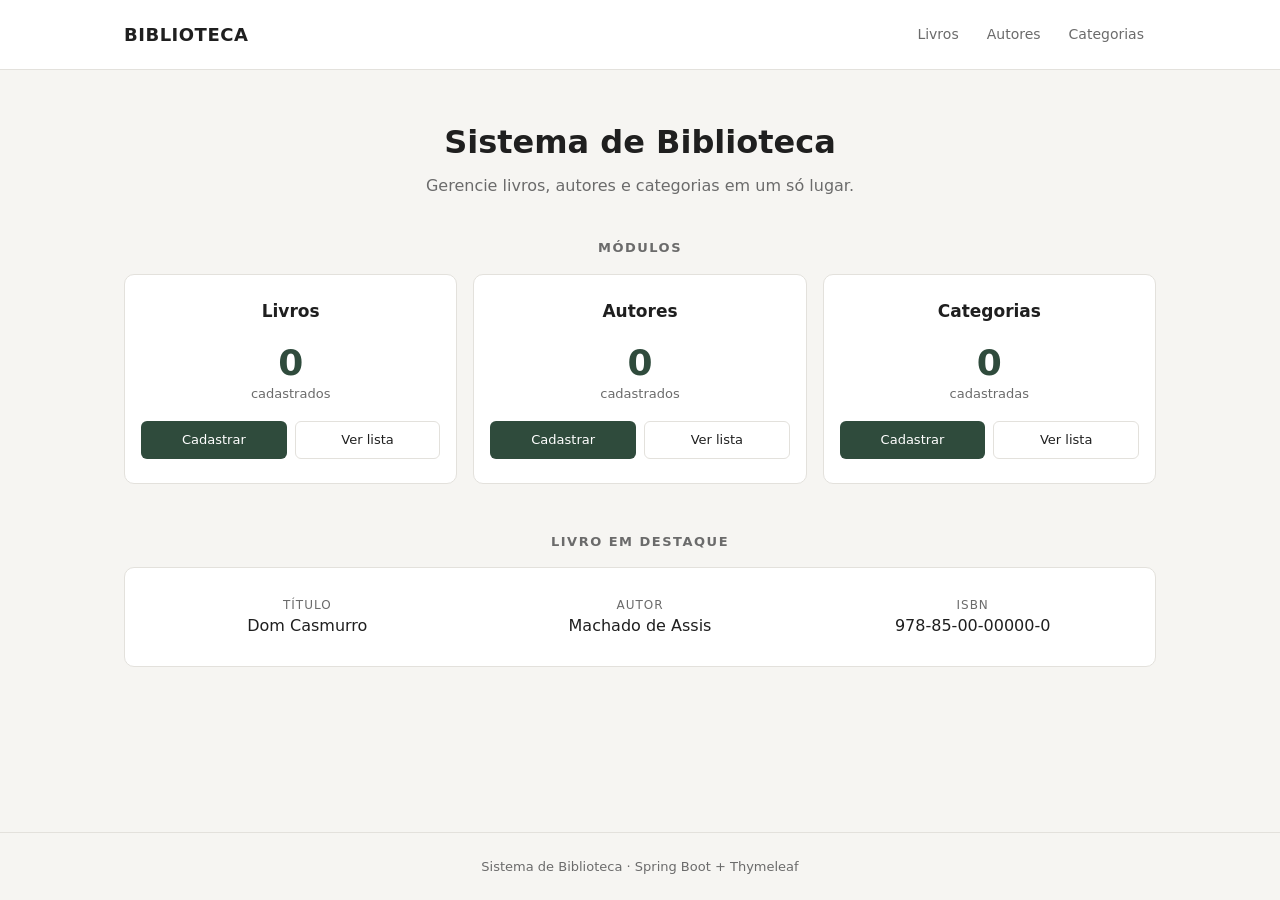
<file: biblioteca/src/main/resources/templates/index.html>
<!DOCTYPE html>
<html lang="pt-BR" xmlns:th="http://www.thymeleaf.org">
<head>
    <meta charset="UTF-8">
    <meta name="viewport" content="width=device-width, initial-scale=1.0">
    <title>Sistema de Biblioteca</title>
    <link rel="stylesheet" th:href="@{/css/estilo.css}" href="../static/css/estilo.css">
</head>
<body>

    <header>
        <div class="topo">
            <a class="marca" th:href="@{/}">BIBLIOTECA</a>
            <nav>
                <a th:href="@{/livros}">Livros</a>
                <a th:href="@{/autores}">Autores</a>
                <a th:href="@{/categorias}">Categorias</a>
            </nav>
        </div>
    </header>

    <main>

        <section class="apresentacao">
            <h1>Sistema de Biblioteca</h1>
            <p>Gerencie livros, autores e categorias em um só lugar.</p>
        </section>

        <p class="secao-titulo">Módulos</p>

        <section class="modulos">

            <div class="card">
                <h2>Livros</h2>
                <div>
                    <p class="total" th:text="${totalLivros} ?: '—'">0</p>
                    <p class="rotulo">cadastrados</p>
                </div>
                <div class="acoes">
                    <a class="botao botao-principal" th:href="@{/livros/novo}">Cadastrar</a>
                    <a class="botao botao-secundario" th:href="@{/livros}">Ver lista</a>
                </div>
            </div>

            <div class="card">
                <h2>Autores</h2>
                <div>
                    <p class="total" th:text="${totalAutores} ?: '—'">0</p>
                    <p class="rotulo">cadastrados</p>
                </div>
                <div class="acoes">
                    <a class="botao botao-principal" th:href="@{/autores/novo}">Cadastrar</a>
                    <a class="botao botao-secundario" th:href="@{/autores}">Ver lista</a>
                </div>
            </div>

            <div class="card">
                <h2>Categorias</h2>
                <div>
                    <p class="total" th:text="${totalCategorias} ?: '—'">0</p>
                    <p class="rotulo">cadastradas</p>
                </div>
                <div class="acoes">
                    <a class="botao botao-principal" th:href="@{/categorias/novo}">Cadastrar</a>
                    <a class="botao botao-secundario" th:href="@{/categorias}">Ver lista</a>
                </div>
            </div>

        </section>

        <section th:if="${livro != null}">
            <p class="secao-titulo">Livro em destaque</p>
            <div class="painel">
                <div class="dados">
                    <div>
                        <p class="rotulo">Título</p>
                        <p class="valor" th:text="${livro.titulo}">Dom Casmurro</p>
                    </div>
                    <div>
                        <p class="rotulo">Autor</p>
                        <p class="valor" th:text="${livro.autor}">Machado de Assis</p>
                    </div>
                    <div>
                        <p class="rotulo">ISBN</p>
                        <p class="valor" th:text="${livro.isbn}">978-85-00-00000-0</p>
                    </div>
                </div>
            </div>
        </section>

    </main>

    <footer>
        Sistema de Biblioteca · Spring Boot + Thymeleaf
    </footer>

</body>
</html>
</file>
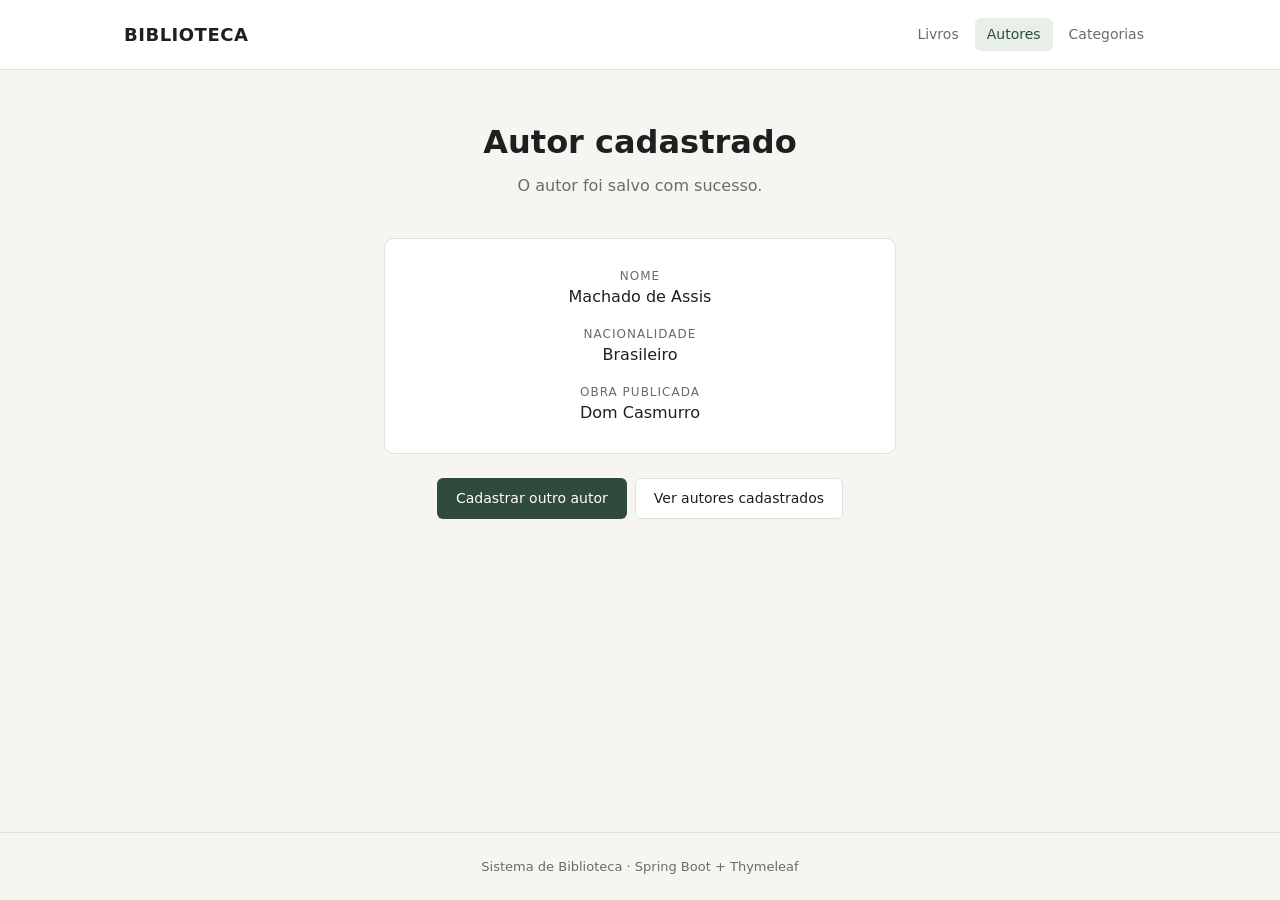
<file: biblioteca/src/main/resources/templates/autores/confirmacao.html>
<!DOCTYPE html>
<html lang="pt-BR" xmlns:th="http://www.thymeleaf.org">
<head>
    <meta charset="UTF-8">
    <meta name="viewport" content="width=device-width, initial-scale=1.0">
    <title>Autor cadastrado</title>
    <link rel="stylesheet" th:href="@{/css/estilo.css}" href="../../static/css/estilo.css">
</head>
<body>

    <header>
        <div class="topo">
            <a class="marca" th:href="@{/}">BIBLIOTECA</a>
            <nav>
                <a th:href="@{/livros}">Livros</a>
                <a th:href="@{/autores}" class="ativo">Autores</a>
                <a th:href="@{/categorias}">Categorias</a>
            </nav>
        </div>
    </header>

    <main class="estreito">

        <section class="apresentacao">
            <h1>Autor cadastrado</h1>
            <p>O autor foi salvo com sucesso.</p>
        </section>

        <div class="painel">
            <div class="dados dados-coluna">
                <div>
                    <p class="rotulo">Nome</p>
                    <p class="valor" th:text="${autor.nome}">Machado de Assis</p>
                </div>
                <div>
                    <p class="rotulo">Nacionalidade</p>
                    <p class="valor" th:text="${autor.nacionalidade}">Brasileiro</p>
                </div>
                <div>
                    <p class="rotulo">Obra publicada</p>
                    <p class="valor" th:text="${autor.obra}">Dom Casmurro</p>
                </div>
            </div>
        </div>

        <div class="barra-acoes">
            <a class="botao botao-principal" th:href="@{/autores/novo}">Cadastrar outro autor</a>
            <a class="botao botao-secundario" th:href="@{/autores}">Ver autores cadastrados</a>
        </div>

    </main>

    <footer>
        Sistema de Biblioteca · Spring Boot + Thymeleaf
    </footer>

</body>
</html>
</file>
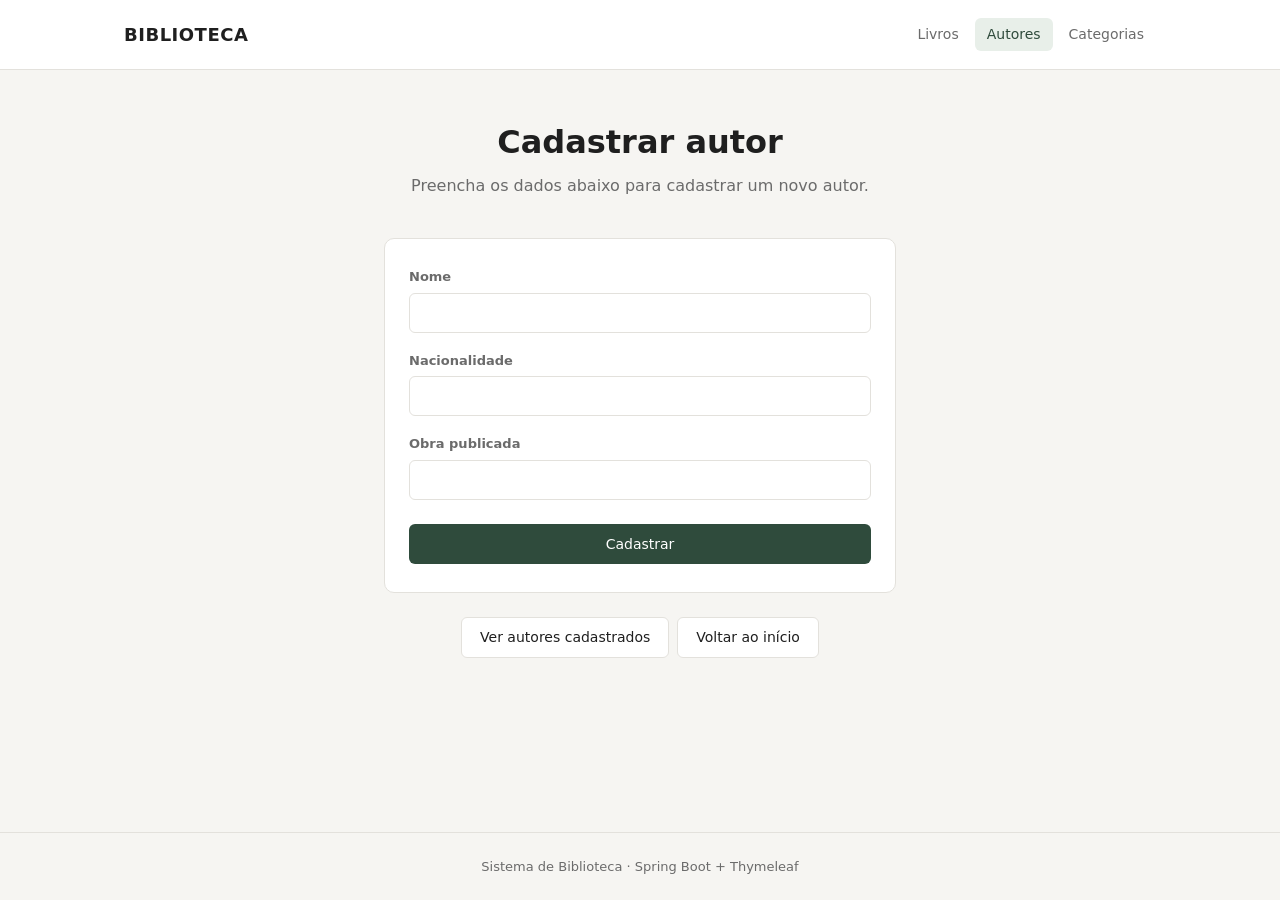
<file: biblioteca/src/main/resources/templates/autores/form.html>
<!DOCTYPE html>
<html lang="pt-BR" xmlns:th="http://www.thymeleaf.org">
<head>
    <meta charset="UTF-8">
    <meta name="viewport" content="width=device-width, initial-scale=1.0">
    <title>Cadastrar Autor</title>
    <link rel="stylesheet" th:href="@{/css/estilo.css}" href="../../static/css/estilo.css">
</head>
<body>

    <header>
        <div class="topo">
            <a class="marca" th:href="@{/}">BIBLIOTECA</a>
            <nav>
                <a th:href="@{/livros}">Livros</a>
                <a th:href="@{/autores}" class="ativo">Autores</a>
                <a th:href="@{/categorias}">Categorias</a>
            </nav>
        </div>
    </header>

    <main class="estreito">

        <section class="apresentacao">
            <h1 th:text="${autor.id == null} ? 'Cadastrar autor' : 'Editar autor'">Cadastrar autor</h1>
            <p>Preencha os dados abaixo para cadastrar um novo autor.</p>
        </section>

        <div class="painel">
            <form th:action="@{/autores}" th:object="${autor}" method="post">
                <input type="hidden" th:field="*{id}">

                <div class="campo">
                    <label for="nome">Nome</label>
                    <input type="text" th:field="*{nome}" required>
                </div>

                <div class="campo">
                    <label for="nacionalidade">Nacionalidade</label>
                    <input type="text" th:field="*{nacionalidade}" required>
                </div>

                <div class="campo">
                    <label for="obra">Obra publicada</label>
                    <input type="text" th:field="*{obra}" required>
                </div>

                <button type="submit" class="botao botao-principal" th:text="${autor.id == null} ? 'Cadastrar' : 'Salvar alterações'">Cadastrar</button>
            </form>
        </div>

        <div class="barra-acoes">
            <a class="botao botao-secundario" th:href="@{/autores}">Ver autores cadastrados</a>
            <a class="botao botao-secundario" th:href="@{/}">Voltar ao início</a>
        </div>

    </main>

    <footer>
        Sistema de Biblioteca · Spring Boot + Thymeleaf
    </footer>

</body>
</html>
</file>
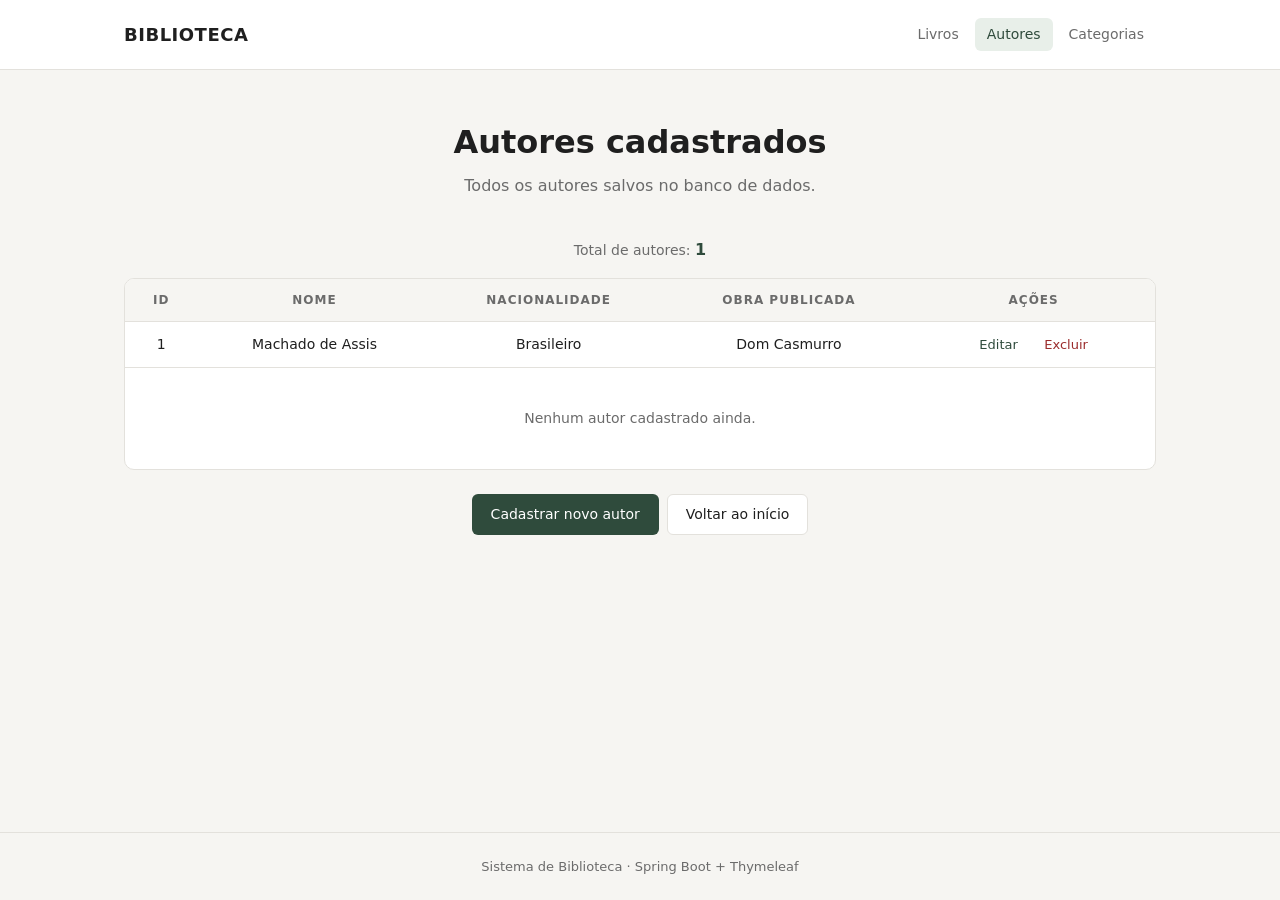
<file: biblioteca/src/main/resources/templates/autores/lista.html>
<!DOCTYPE html>
<html lang="pt-BR" xmlns:th="http://www.thymeleaf.org">
<head>
    <meta charset="UTF-8">
    <meta name="viewport" content="width=device-width, initial-scale=1.0">
    <title>Autores cadastrados</title>
    <link rel="stylesheet" th:href="@{/css/estilo.css}" href="../../static/css/estilo.css">
</head>
<body>

    <header>
        <div class="topo">
            <a class="marca" th:href="@{/}">BIBLIOTECA</a>
            <nav>
                <a th:href="@{/livros}">Livros</a>
                <a th:href="@{/autores}" class="ativo">Autores</a>
                <a th:href="@{/categorias}">Categorias</a>
            </nav>
        </div>
    </header>

    <main>

        <section class="apresentacao">
            <h1>Autores cadastrados</h1>
            <p>Todos os autores salvos no banco de dados.</p>
        </section>

        <p class="resumo">
            Total de autores: <strong th:text="${autores.size()}">1</strong>
        </p>

        <div class="tabela-box">
            <table>
                <thead>
                    <tr>
                        <th>ID</th>
                        <th>Nome</th>
                        <th>Nacionalidade</th>
                        <th>Obra publicada</th>
                        <th>Ações</th>
                    </tr>
                </thead>
                <tbody>
                    <tr th:each="autor : ${autores}">
                        <td th:text="${autor.id}">1</td>
                        <td th:text="${autor.nome}">Machado de Assis</td>
                        <td th:text="${autor.nacionalidade}">Brasileiro</td>
                        <td th:text="${autor.obra}">Dom Casmurro</td>
                        <td>
                            <a class="link-editar"
                            th:href="@{/autores/editar/{id}(id=${autor.id})}">Editar</a>
                            <a class="link-excluir"
                            th:href="@{/autores/excluir/{id}(id=${autor.id})}">Excluir</a>
                        </td>
                    </tr>
                    <tr th:if="${autores.isEmpty()}">
                        <td class="vazio" colspan="5">Nenhum autor cadastrado ainda.</td>
                    </tr>
                </tbody>
            </table>
        </div>

        <div class="barra-acoes">
            <a class="botao botao-principal" th:href="@{/autores/novo}">Cadastrar novo autor</a>
            <a class="botao botao-secundario" th:href="@{/}">Voltar ao início</a>
        </div>

    </main>

    <footer>
        Sistema de Biblioteca · Spring Boot + Thymeleaf
    </footer>

</body>
</html>
</file>
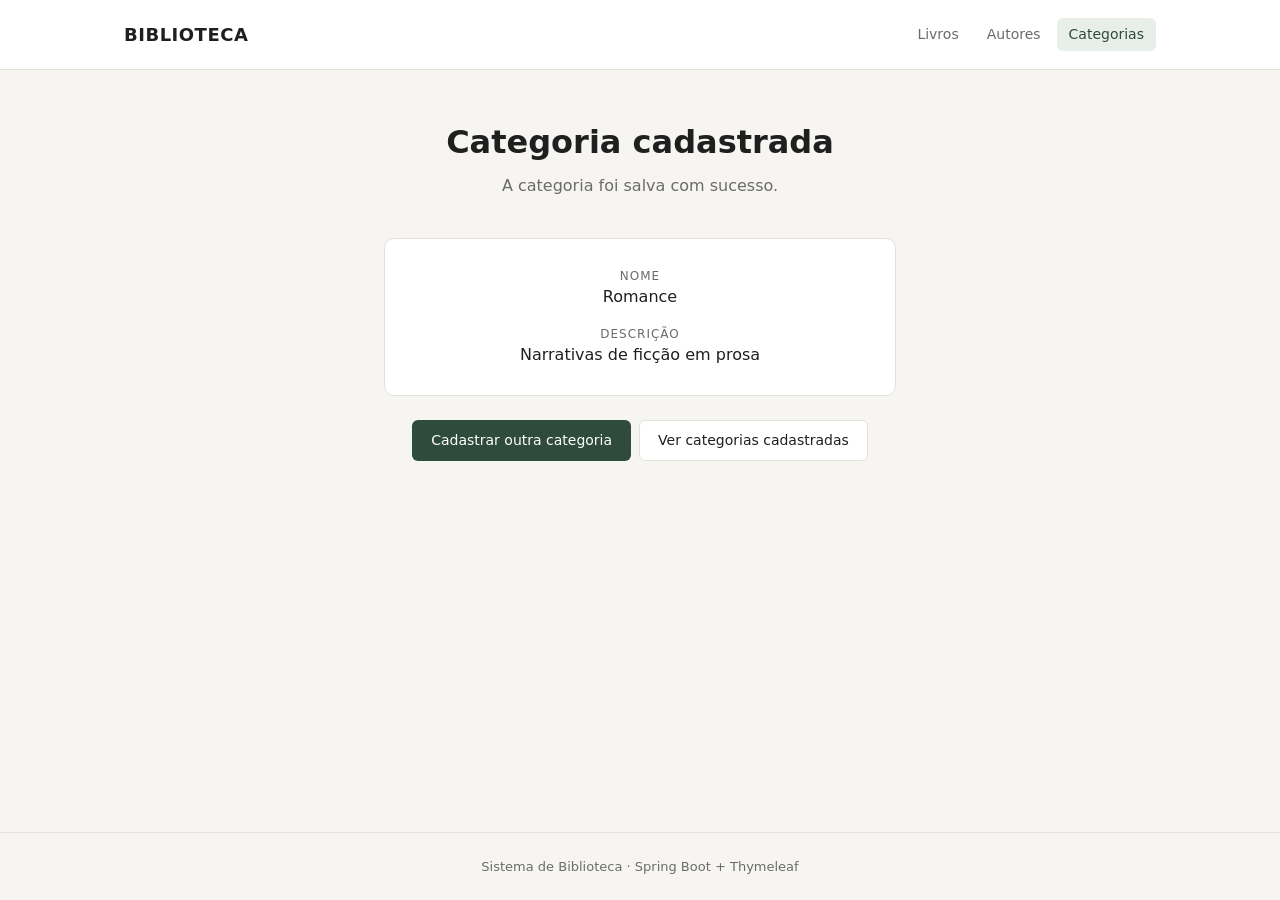
<file: biblioteca/src/main/resources/templates/categorias/confirmacao.html>
<!DOCTYPE html>
<html lang="pt-BR" xmlns:th="http://www.thymeleaf.org">
<head>
    <meta charset="UTF-8">
    <meta name="viewport" content="width=device-width, initial-scale=1.0">
    <title>Categoria cadastrada</title>
    <link rel="stylesheet" th:href="@{/css/estilo.css}" href="../../static/css/estilo.css">
</head>
<body>

    <header>
        <div class="topo">
            <a class="marca" th:href="@{/}">BIBLIOTECA</a>
            <nav>
                <a th:href="@{/livros}">Livros</a>
                <a th:href="@{/autores}">Autores</a>
                <a th:href="@{/categorias}" class="ativo">Categorias</a>
            </nav>
        </div>
    </header>

    <main class="estreito">

        <section class="apresentacao">
            <h1>Categoria cadastrada</h1>
            <p>A categoria foi salva com sucesso.</p>
        </section>

        <div class="painel">
            <div class="dados dados-coluna">
                <div>
                    <p class="rotulo">Nome</p>
                    <p class="valor" th:text="${categoria.nome}">Romance</p>
                </div>
                <div>
                    <p class="rotulo">Descrição</p>
                    <p class="valor" th:text="${categoria.descricao}">Narrativas de ficção em prosa</p>
                </div>
            </div>
        </div>

        <div class="barra-acoes">
            <a class="botao botao-principal" th:href="@{/categorias/novo}">Cadastrar outra categoria</a>
            <a class="botao botao-secundario" th:href="@{/categorias}">Ver categorias cadastradas</a>
        </div>

    </main>

    <footer>
        Sistema de Biblioteca · Spring Boot + Thymeleaf
    </footer>

</body>
</html>
</file>
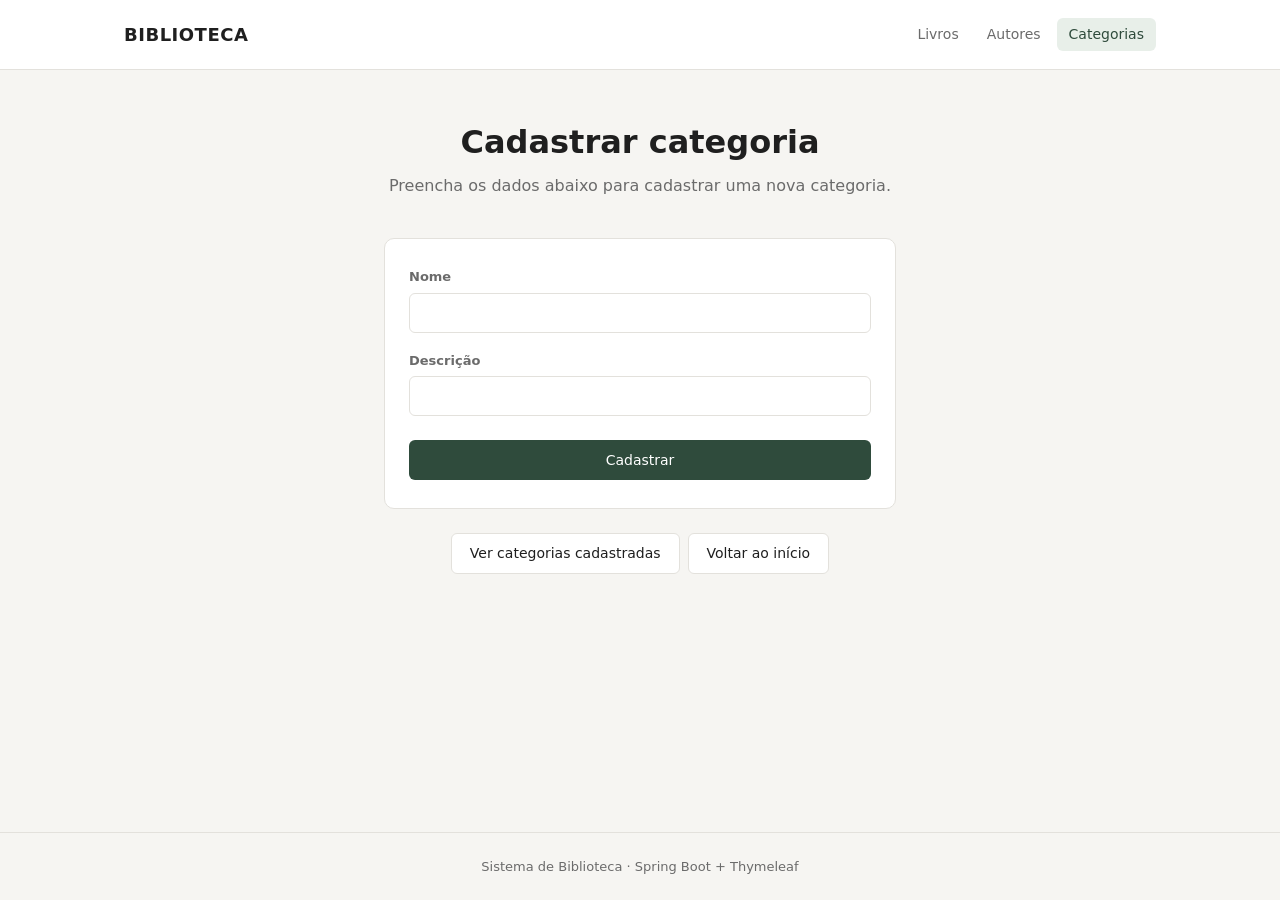
<file: biblioteca/src/main/resources/templates/categorias/form.html>
<!DOCTYPE html>
<html lang="pt-BR" xmlns:th="http://www.thymeleaf.org">
<head>
    <meta charset="UTF-8">
    <meta name="viewport" content="width=device-width, initial-scale=1.0">
    <title>Cadastrar Categoria</title>
    <link rel="stylesheet" th:href="@{/css/estilo.css}" href="../../static/css/estilo.css">
</head>
<body>

    <header>
        <div class="topo">
            <a class="marca" th:href="@{/}">BIBLIOTECA</a>
            <nav>
                <a th:href="@{/livros}">Livros</a>
                <a th:href="@{/autores}">Autores</a>
                <a th:href="@{/categorias}" class="ativo">Categorias</a>
            </nav>
        </div>
    </header>

    <main class="estreito">

        <section class="apresentacao">
            <h1 th:text="${categoria.id == null} ? 'Cadastrar categoria' : 'Editar categoria'">Cadastrar categoria</h1>
            <p>Preencha os dados abaixo para cadastrar uma nova categoria.</p>
        </section>

        <div class="painel">
            <form th:action="@{/categorias}" th:object="${categoria}" method="post">
                <input type="hidden" th:field="*{id}">

                <div class="campo">
                    <label for="nome">Nome</label>
                    <input type="text" th:field="*{nome}" required>
                </div>

                <div class="campo">
                    <label for="descricao">Descrição</label>
                    <input type="text" th:field="*{descricao}" required>
                </div>

                <button type="submit" class="botao botao-principal" th:text="${categoria.id == null} ? 'Cadastrar' : 'Salvar alterações'">Cadastrar</button>
            </form>
        </div>

        <div class="barra-acoes">
            <a class="botao botao-secundario" th:href="@{/categorias}">Ver categorias cadastradas</a>
            <a class="botao botao-secundario" th:href="@{/}">Voltar ao início</a>
        </div>

    </main>

    <footer>
        Sistema de Biblioteca · Spring Boot + Thymeleaf
    </footer>

</body>
</html>
</file>
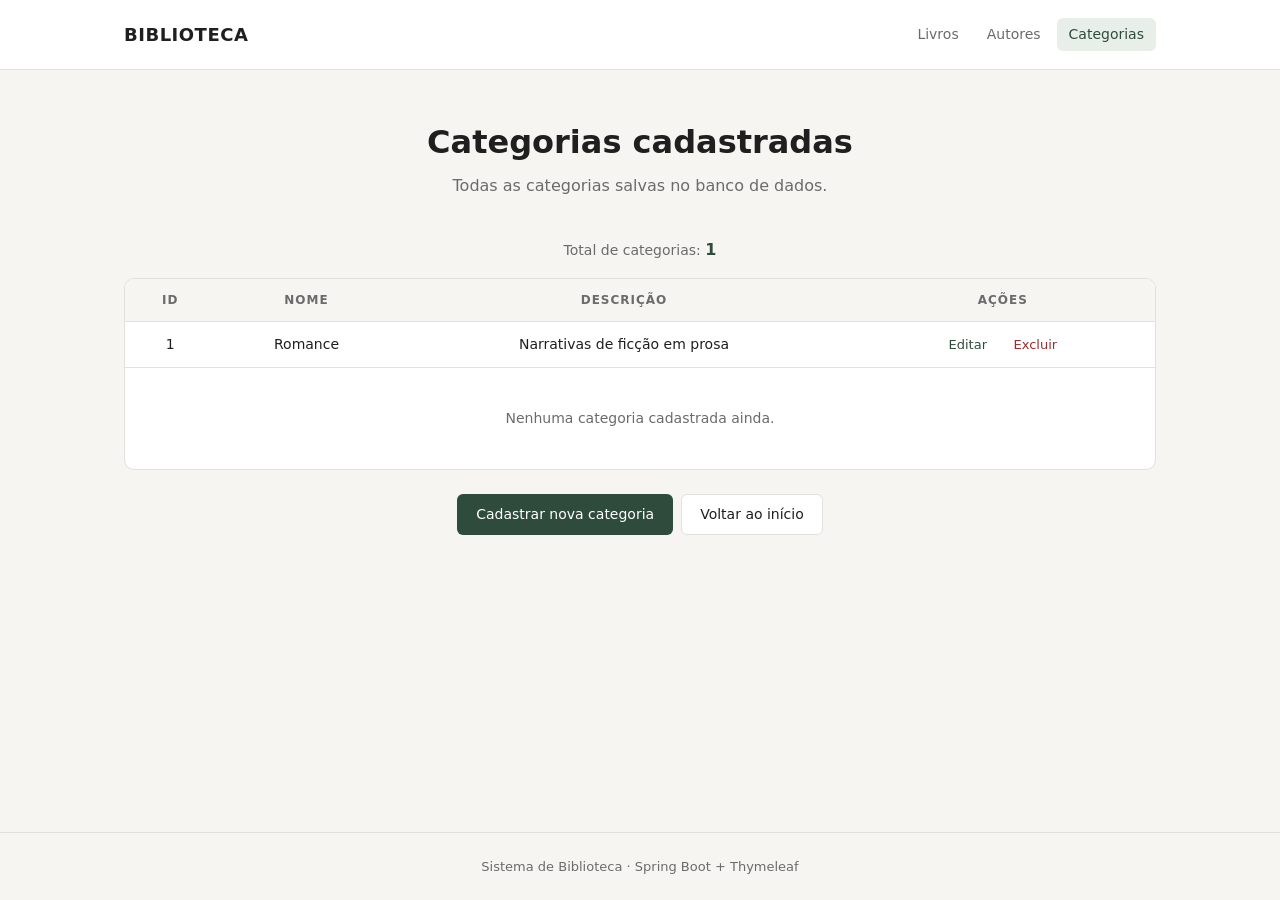
<file: biblioteca/src/main/resources/templates/categorias/lista.html>
<!DOCTYPE html>
<html lang="pt-BR" xmlns:th="http://www.thymeleaf.org">
<head>
    <meta charset="UTF-8">
    <meta name="viewport" content="width=device-width, initial-scale=1.0">
    <title>Categorias cadastradas</title>
    <link rel="stylesheet" th:href="@{/css/estilo.css}" href="../../static/css/estilo.css">
</head>
<body>

    <header>
        <div class="topo">
            <a class="marca" th:href="@{/}">BIBLIOTECA</a>
            <nav>
                <a th:href="@{/livros}">Livros</a>
                <a th:href="@{/autores}">Autores</a>
                <a th:href="@{/categorias}" class="ativo">Categorias</a>
            </nav>
        </div>
    </header>

    <main>

        <section class="apresentacao">
            <h1>Categorias cadastradas</h1>
            <p>Todas as categorias salvas no banco de dados.</p>
        </section>

        <p class="resumo">
            Total de categorias: <strong th:text="${categorias.size()}">1</strong>
        </p>

        <div class="tabela-box">
            <table>
                <thead>
                    <tr>
                        <th>ID</th>
                        <th>Nome</th>
                        <th>Descrição</th>
                        <th>Ações</th>
                    </tr>
                </thead>
                <tbody>
                    <tr th:each="categoria : ${categorias}">
                        <td th:text="${categoria.id}">1</td>
                        <td th:text="${categoria.nome}">Romance</td>
                        <td th:text="${categoria.descricao}">Narrativas de ficção em prosa</td>
                        <td>
                            <a class="link-editar"
                            th:href="@{/categorias/editar/{id}(id=${categoria.id})}">Editar</a>
                            <a class="link-excluir"
                            th:href="@{/categorias/excluir/{id}(id=${categoria.id})}">Excluir</a>
                        </td>
                    </tr>
                    <tr th:if="${categorias.isEmpty()}">
                        <td class="vazio" colspan="4">Nenhuma categoria cadastrada ainda.</td>
                    </tr>
                </tbody>
            </table>
        </div>

        <div class="barra-acoes">
            <a class="botao botao-principal" th:href="@{/categorias/novo}">Cadastrar nova categoria</a>
            <a class="botao botao-secundario" th:href="@{/}">Voltar ao início</a>
        </div>

    </main>

    <footer>
        Sistema de Biblioteca · Spring Boot + Thymeleaf
    </footer>

</body>
</html>
</file>
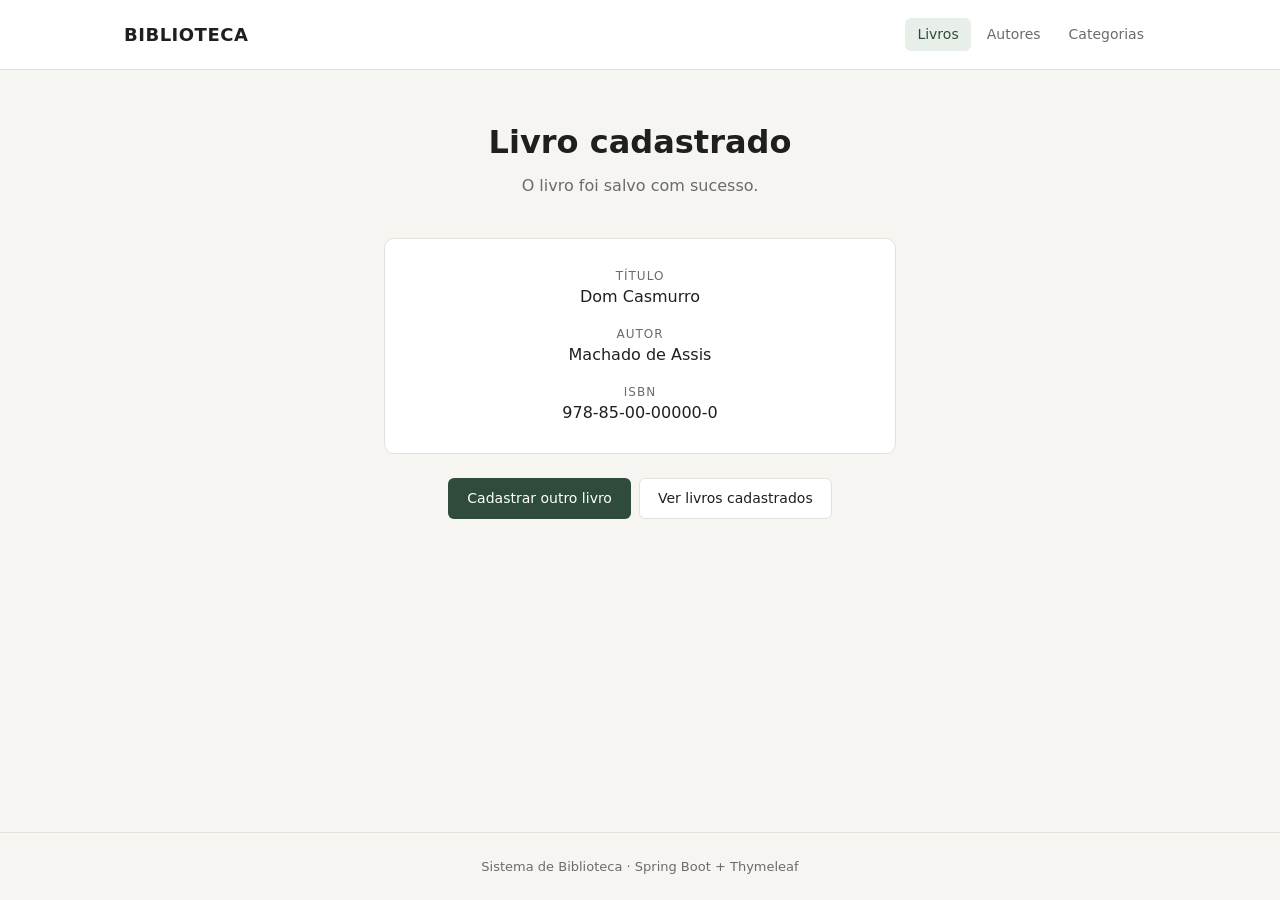
<file: biblioteca/src/main/resources/templates/livros/confirmacao.html>
<!DOCTYPE html>
<html lang="pt-BR" xmlns:th="http://www.thymeleaf.org">
<head>
    <meta charset="UTF-8">
    <meta name="viewport" content="width=device-width, initial-scale=1.0">
    <title>Livro cadastrado</title>
    <link rel="stylesheet" th:href="@{/css/estilo.css}" href="../../static/css/estilo.css">
</head>
<body>

    <header>
        <div class="topo">
            <a class="marca" th:href="@{/}">BIBLIOTECA</a>
            <nav>
                <a th:href="@{/livros}" class="ativo">Livros</a>
                <a th:href="@{/autores}">Autores</a>
                <a th:href="@{/categorias}">Categorias</a>
            </nav>
        </div>
    </header>

    <main class="estreito">

        <section class="apresentacao">
            <h1>Livro cadastrado</h1>
            <p>O livro foi salvo com sucesso.</p>
        </section>

        <div class="painel">
            <div class="dados dados-coluna">
                <div>
                    <p class="rotulo">Título</p>
                    <p class="valor" th:text="${livro.titulo}">Dom Casmurro</p>
                </div>
                <div>
                    <p class="rotulo">Autor</p>
                    <p class="valor" th:text="${livro.autor}">Machado de Assis</p>
                </div>
                <div>
                    <p class="rotulo">ISBN</p>
                    <p class="valor" th:text="${livro.isbn}">978-85-00-00000-0</p>
                </div>
            </div>
        </div>

        <div class="barra-acoes">
            <a class="botao botao-principal" th:href="@{/livros/novo}">Cadastrar outro livro</a>
            <a class="botao botao-secundario" th:href="@{/livros}">Ver livros cadastrados</a>
        </div>

    </main>

    <footer>
        Sistema de Biblioteca · Spring Boot + Thymeleaf
    </footer>

</body>
</html>
</file>
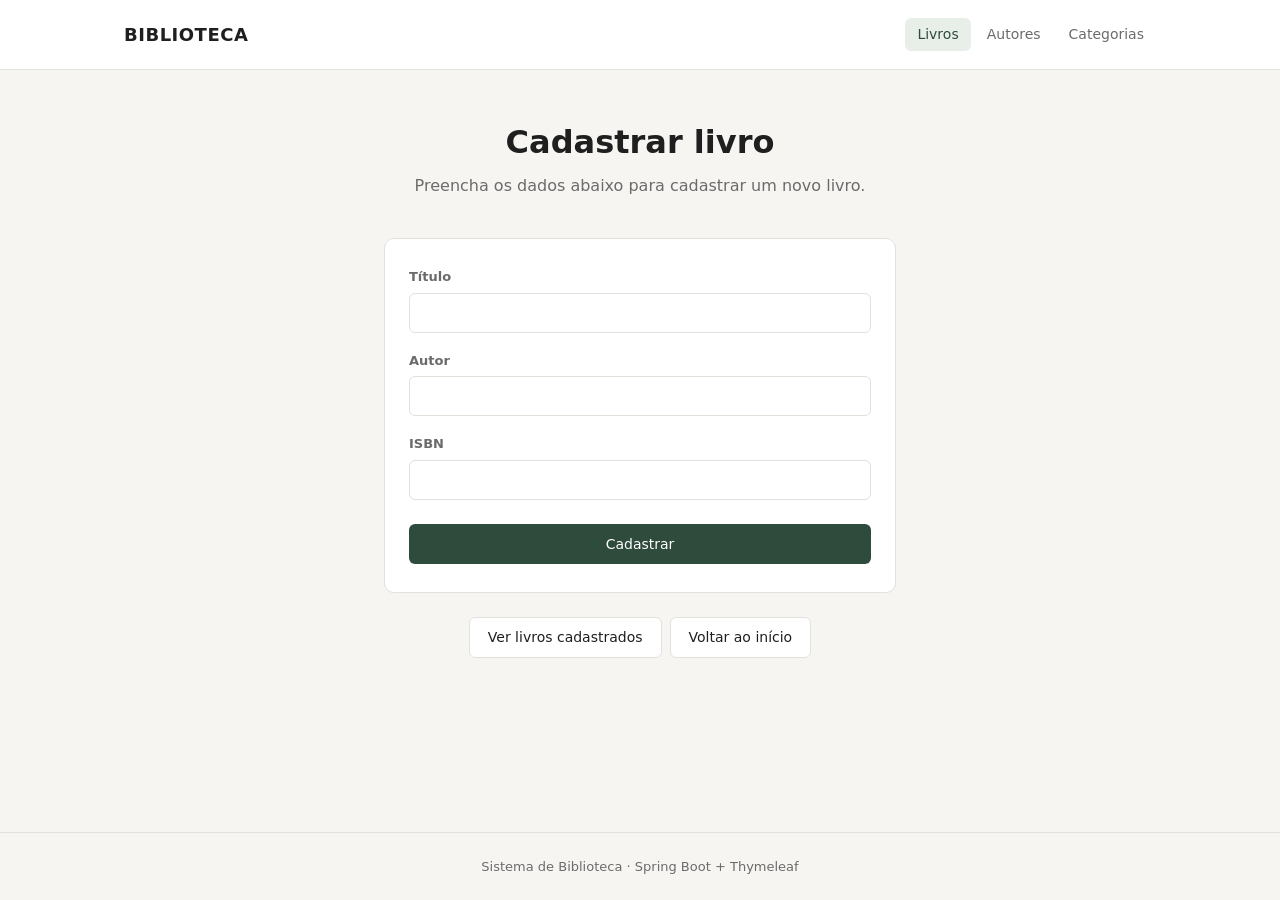
<file: biblioteca/src/main/resources/templates/livros/form.html>
<!DOCTYPE html>
<html lang="pt-BR" xmlns:th="http://www.thymeleaf.org">
<head>
    <meta charset="UTF-8">
    <meta name="viewport" content="width=device-width, initial-scale=1.0">
    <title>Cadastrar Livro</title>
    <link rel="stylesheet" th:href="@{/css/estilo.css}" href="../../static/css/estilo.css">
</head>
<body>

    <header>
        <div class="topo">
            <a class="marca" th:href="@{/}">BIBLIOTECA</a>
            <nav>
                <a th:href="@{/livros}" class="ativo">Livros</a>
                <a th:href="@{/autores}">Autores</a>
                <a th:href="@{/categorias}">Categorias</a>
            </nav>
        </div>
    </header>

    <main class="estreito">

        <section class="apresentacao">
            <h1 th:text="${livro.id == null} ? 'Cadastrar livro' : 'Editar livro'">Cadastrar livro</h1>
            <p>Preencha os dados abaixo para cadastrar um novo livro.</p>
        </section>

        <div class="painel">
            <form th:action="@{/livros}" th:object="${livro}" method="post">
                <input type="hidden" th:field="*{id}">

                <div class="campo">
                    <label for="titulo">Título</label>
                    <input type="text" th:field="*{titulo}" required>
                </div>

                <div class="campo">
                    <label for="autor">Autor</label>
                    <input type="text" th:field="*{autor}" required>
                </div>

                <div class="campo">
                    <label for="isbn">ISBN</label>
                    <input type="text" th:field="*{isbn}" required>
                </div>

                <button type="submit" class="botao botao-principal" th:text="${livro.id == null} ? 'Cadastrar' : 'Salvar alterações'">Cadastrar</button>
            </form>
        </div>

        <div class="barra-acoes">
            <a class="botao botao-secundario" th:href="@{/livros}">Ver livros cadastrados</a>
            <a class="botao botao-secundario" th:href="@{/}">Voltar ao início</a>
        </div>

    </main>

    <footer>
        Sistema de Biblioteca · Spring Boot + Thymeleaf
    </footer>

</body>
</html>
</file>
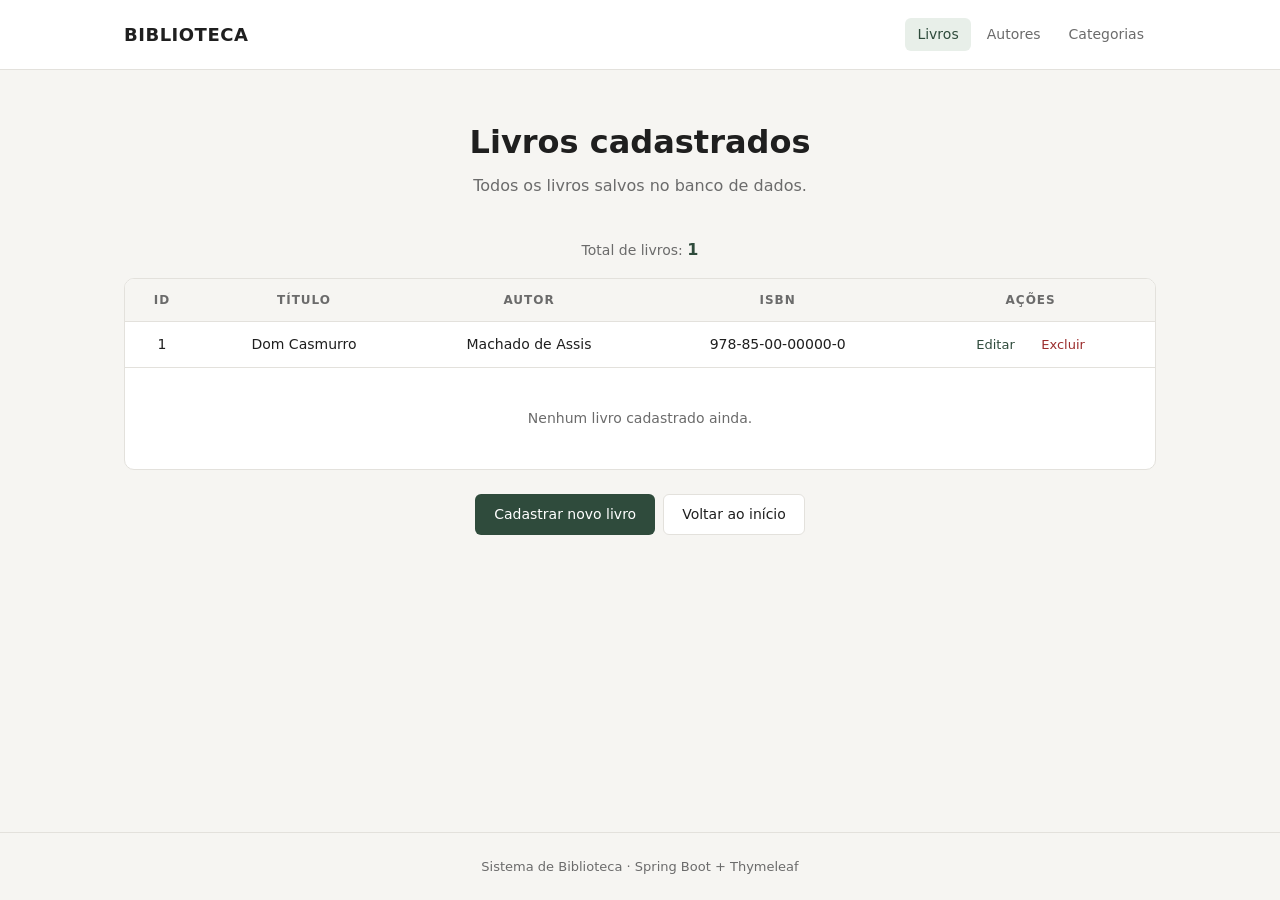
<file: biblioteca/src/main/resources/templates/livros/lista.html>
<!DOCTYPE html>
<html lang="pt-BR" xmlns:th="http://www.thymeleaf.org">
<head>
    <meta charset="UTF-8">
    <meta name="viewport" content="width=device-width, initial-scale=1.0">
    <title>Livros cadastrados</title>
    <link rel="stylesheet" th:href="@{/css/estilo.css}" href="../../static/css/estilo.css">
</head>
<body>

    <header>
        <div class="topo">
            <a class="marca" th:href="@{/}">BIBLIOTECA</a>
            <nav>
                <a th:href="@{/livros}" class="ativo">Livros</a>
                <a th:href="@{/autores}">Autores</a>
                <a th:href="@{/categorias}">Categorias</a>
            </nav>
        </div>
    </header>

    <main>

        <section class="apresentacao">
            <h1>Livros cadastrados</h1>
            <p>Todos os livros salvos no banco de dados.</p>
        </section>

        <p class="resumo">
            Total de livros: <strong th:text="${livros.size()}">1</strong>
        </p>

        <div class="tabela-box">
            <table>
                <thead>
                    <tr>
                        <th>ID</th>
                        <th>Título</th>
                        <th>Autor</th>
                        <th>ISBN</th>
                        <th>Ações</th>
                    </tr>
                </thead>
                <tbody>
                    <tr th:each="livro : ${livros}">
                        <td th:text="${livro.id}">1</td>
                        <td th:text="${livro.titulo}">Dom Casmurro</td>
                        <td th:text="${livro.autor}">Machado de Assis</td>
                        <td th:text="${livro.isbn}">978-85-00-00000-0</td>
                        <td>
                            <a class="link-editar"
                            th:href="@{/livros/editar/{id}(id=${livro.id})}">Editar</a>
                            <a class="link-excluir"
                            th:href="@{/livros/excluir/{id}(id=${livro.id})}">Excluir</a>
                        </td>
                    </tr>
                    <tr th:if="${livros.isEmpty()}">
                        <td class="vazio" colspan="5">Nenhum livro cadastrado ainda.</td>
                    </tr>
                </tbody>
            </table>
        </div>

        <div class="barra-acoes">
            <a class="botao botao-principal" th:href="@{/livros/novo}">Cadastrar novo livro</a>
            <a class="botao botao-secundario" th:href="@{/}">Voltar ao início</a>
        </div>

    </main>

    <footer>
        Sistema de Biblioteca · Spring Boot + Thymeleaf
    </footer>

</body>
</html>
</file>
<file: biblioteca/src/main/resources/static/css/estilo.css>
:root {
    --fundo: #f6f5f2;
    --superficie: #ffffff;
    --texto: #1f1f1f;
    --texto-suave: #6b6b6b;
    --borda: #e3e1dc;
    --destaque: #2f4b3c;
    --destaque-suave: #e8efe9;
    --perigo: #9b2c2c;
}

* {
    box-sizing: border-box;
    margin: 0;
    padding: 0;
}

body {
    font-family: "Segoe UI", system-ui, -apple-system, Roboto, Arial, sans-serif;
    background: var(--fundo);
    color: var(--texto);
    line-height: 1.5;
    min-height: 100vh;
    display: flex;
    flex-direction: column;
}

a {
    color: inherit;
    text-decoration: none;
}

header {
    background: var(--superficie);
    border-bottom: 1px solid var(--borda);
}

.topo {
    max-width: 1080px;
    margin: 0 auto;
    padding: 18px 24px;
    display: flex;
    align-items: center;
    justify-content: space-between;
    gap: 16px;
    flex-wrap: wrap;
}

.marca {
    font-size: 18px;
    font-weight: 600;
    letter-spacing: 0.5px;
}

nav {
    display: flex;
    gap: 4px;
    flex-wrap: wrap;
}

nav a {
    padding: 6px 12px;
    border-radius: 6px;
    font-size: 14px;
    color: var(--texto-suave);
}

nav a:hover,
nav a.ativo {
    background: var(--destaque-suave);
    color: var(--destaque);
}

/* ---------- Conteúdo ---------- */
main {
    flex: 1;
    width: 100%;
    max-width: 1080px;
    margin: 0 auto;
    padding: 48px 24px 64px;
}

main.estreito {
    max-width: 560px;
}

.apresentacao {
    text-align: center;
    margin-bottom: 40px;
}

.apresentacao h1 {
    font-size: 32px;
    font-weight: 600;
    margin-bottom: 8px;
}

.apresentacao p {
    color: var(--texto-suave);
}

.secao-titulo {
    text-align: center;
    font-size: 13px;
    font-weight: 600;
    letter-spacing: 1.5px;
    text-transform: uppercase;
    color: var(--texto-suave);
    margin-bottom: 16px;
}

.painel {
    background: var(--superficie);
    border: 1px solid var(--borda);
    border-radius: 10px;
    padding: 28px 24px;
}

/* ---------- Botões ---------- */
.botao {
    display: inline-block;
    padding: 9px 18px;
    border-radius: 6px;
    font-size: 14px;
    font-weight: 500;
    text-align: center;
    border: 1px solid transparent;
    cursor: pointer;
    font-family: inherit;
}

.botao-principal {
    background: var(--destaque);
    color: #ffffff;
}

.botao-principal:hover {
    opacity: 0.9;
}

.botao-secundario {
    background: var(--superficie);
    border-color: var(--borda);
    color: var(--texto);
}

.botao-secundario:hover {
    border-color: var(--destaque);
    color: var(--destaque);
}

.barra-acoes {
    display: flex;
    justify-content: center;
    gap: 8px;
    flex-wrap: wrap;
    margin-top: 24px;
}

.modulos {
    display: grid;
    grid-template-columns: repeat(auto-fit, minmax(190px, 1fr));
    gap: 16px;
    margin-bottom: 48px;
}

.card {
    background: var(--superficie);
    border: 1px solid var(--borda);
    border-radius: 10px;
    padding: 24px 16px;
    min-height: 210px;
    display: flex;
    flex-direction: column;
    align-items: center;
    justify-content: space-between;
    text-align: center;
    transition: border-color 0.2s, transform 0.2s;
}

.card:hover {
    border-color: var(--destaque);
    transform: translateY(-2px);
}

.card h2 {
    font-size: 17px;
    font-weight: 600;
}

.card .total {
    font-size: 36px;
    font-weight: 600;
    color: var(--destaque);
    line-height: 1.2;
}

.card .rotulo {
    font-size: 13px;
    color: var(--texto-suave);
}

.card .acoes {
    display: flex;
    gap: 8px;
    width: 100%;
}

.card .acoes .botao {
    flex: 1;
    padding: 8px 0;
    font-size: 13px;
}

.campo {
    margin-bottom: 18px;
}

.campo label {
    display: block;
    font-size: 13px;
    font-weight: 600;
    color: var(--texto-suave);
    margin-bottom: 6px;
}

.campo input {
    width: 100%;
    padding: 10px 12px;
    border: 1px solid var(--borda);
    border-radius: 6px;
    font-size: 15px;
    font-family: inherit;
    background: var(--superficie);
    color: var(--texto);
}

.campo input:focus {
    outline: none;
    border-color: var(--destaque);
    box-shadow: 0 0 0 3px var(--destaque-suave);
}

form .botao-principal {
    width: 100%;
    padding: 11px 0;
    margin-top: 6px;
}

.resumo {
    text-align: center;
    color: var(--texto-suave);
    font-size: 14px;
    margin-bottom: 16px;
}

.resumo strong {
    color: var(--destaque);
    font-size: 16px;
}

.tabela-box {
    background: var(--superficie);
    border: 1px solid var(--borda);
    border-radius: 10px;
    overflow-x: auto;
}

table {
    width: 100%;
    border-collapse: collapse;
    font-size: 14px;
}

th,
td {
    padding: 12px 16px;
    text-align: center;
    border-bottom: 1px solid var(--borda);
}

th {
    font-size: 12px;
    font-weight: 600;
    letter-spacing: 1px;
    text-transform: uppercase;
    color: var(--texto-suave);
    background: var(--fundo);
}

tbody tr:last-child td {
    border-bottom: none;
}

tbody tr:hover {
    background: #fafaf8;
}

.link-excluir {
    font-size: 13px;
    color: var(--perigo);
    padding: 4px 10px;
    border: 1px solid transparent;
    border-radius: 6px;
}

.link-excluir:hover {
    border-color: var(--perigo);
}

.link-editar {
    font-size: 13px;
    color: var(--destaque);
    padding: 4px 10px;
    border: 1px solid transparent;
    border-radius: 6px;
}

.link-editar:hover {
    border-color: var(--destaque);
}

.vazio {
    text-align: center;
    padding: 40px 16px;
    color: var(--texto-suave);
}

.dados {
    display: grid;
    grid-template-columns: repeat(auto-fit, minmax(150px, 1fr));
    gap: 16px;
    text-align: center;
}

.dados-coluna {
    grid-template-columns: 1fr;
}

.dados .rotulo {
    font-size: 12px;
    letter-spacing: 1px;
    text-transform: uppercase;
    color: var(--texto-suave);
}

.dados .valor {
    font-size: 16px;
    font-weight: 500;
}

footer {
    text-align: center;
    font-size: 13px;
    color: var(--texto-suave);
    padding: 24px;
    border-top: 1px solid var(--borda);
}
</file>
